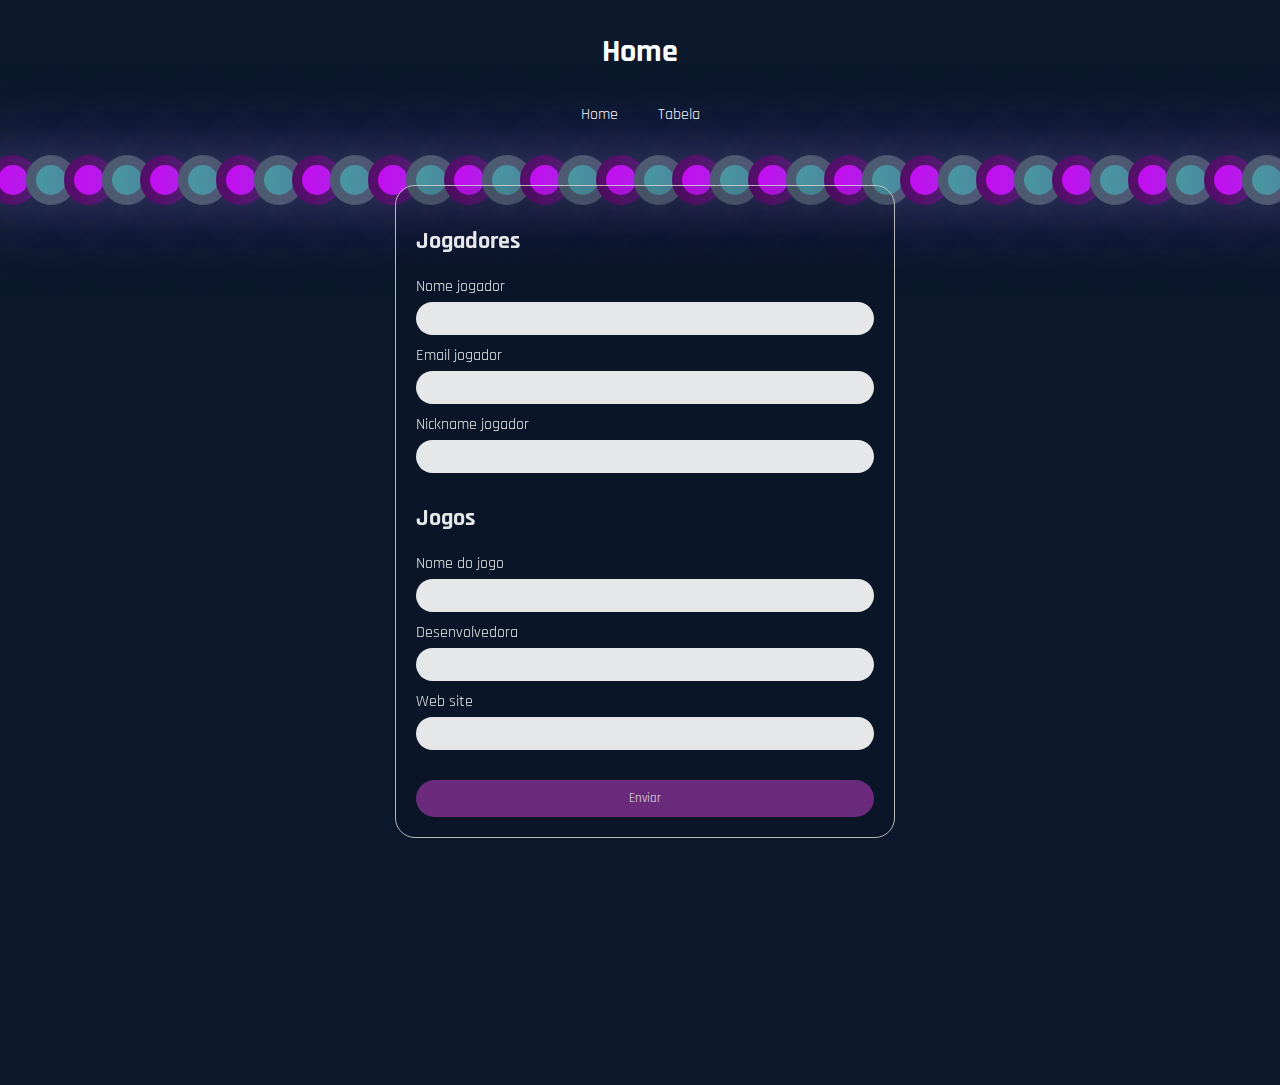
<file: index.html>
<!DOCTYPE html>
<html lang="en">
<head>
    <meta charset="UTF-8">
    <meta name="viewport" content="width=device-width, initial-scale=1.0">
    <link rel="shortcut icon" href="assets/img/controle-de-video-game.png" type="image/x-icon">
    <link rel="stylesheet" href="assets/CSS/style.css">
    <title>Home Page</title>
</head>
<body>
  
    <header>
        <h1>Home</h1>
        <nav>
          <a href="index.html">Home</a>
          <a href="tabela.html">Tabela</a>
        </nav>
      </header>
      
<section class="container">
  

  <div class="bolhas">

    <span style="--i:14"></span>
    <span style="--i:16"></span>
    <span style="--i:11"></span>
    <span style="--i:29"></span>
    <span style="--i:2"></span>
    <span style="--i:9"></span>
    <span style="--i:30"></span>
    <span style="--i:23"></span>
    <span style="--i:5"></span>
    <span style="--i:1"></span>
    <span style="--i:12"></span>
    <span style="--i:26"></span>
    <span style="--i:16"></span>
    <span style="--i:7"></span>
    <span style="--i:9"></span>
    <span style="--i:12"></span>
    <span style="--i:14"></span>
    <span style="--i:3"></span>
    <span style="--i:14"></span>
    <span style="--i:16"></span>
    <span style="--i:11"></span>
    <span style="--i:29"></span>
    <span style="--i:2"></span>
    <span style="--i:9"></span>
    <span style="--i:30"></span>
    <span style="--i:23"></span>
    <span style="--i:5"></span>
    <span style="--i:1"></span>
    <span style="--i:12"></span>
    <span style="--i:26"></span>
    <span style="--i:16"></span>
    <span style="--i:7"></span>
    <span style="--i:9"></span>
    <span style="--i:12"></span>
    <span style="--i:14"></span>
    <span style="--i:3"></span>

    <div class="div-stauts-pg2">
      <form id="meuFormulario">
        <div>
        <h2>Jogadores</h2>
        <label for="campo1">Nome jogador</label>
        <input type="text" id="NameJogador" name="nomeJogador">
    
        <label for="campo2">Email jogador</label>
        <input type="text" id="EmailJogador" name="emailJogador">

        <label for="campo2">Nickname jogador</label>
        <input type="text" id="Nickname" name="nicknameJogador">
        
        </div>
    
      <div>
        <h2>Jogos</h2>
        <label for="campo3">Nome do jogo</label>
        <input type="text" id="NomeJogo" name="nomeJogo">
    
        <label for="campo4">Desenvolvedora</label>
        <input type="text" id="NomeAutor" name="nomeAutor">

        <label for="campo4">Web site</label>
        <input type="text" id="WebSite" name="websiteJogo">
        
       
      </div>

      <!-- <div>
        <h2>Ranking</h2>
        <label for="campo3">Pontuação</label>
        <input type="number" id="Pontuacao" name="pontuacao">
    
        <label for="campo4">Data da pontuacao</label>
        <input type="text" id="dataPontuacao" name="dataPontuacao">

        <label for="campo4">Id do jogador</label>
        <input type="number" id="Jogador" name="idJogador">

        <label for="campo4">Id do jogo</label>
        <input type="number" id="Jogo" name="idJogo">
      </div> -->


      <button type="submit" class="button">Enviar</button>
      </form>
  
  </div>
  </div>

</section>
    <script src="assets/JS/index.js"></script>
</body>
</html>
</file>
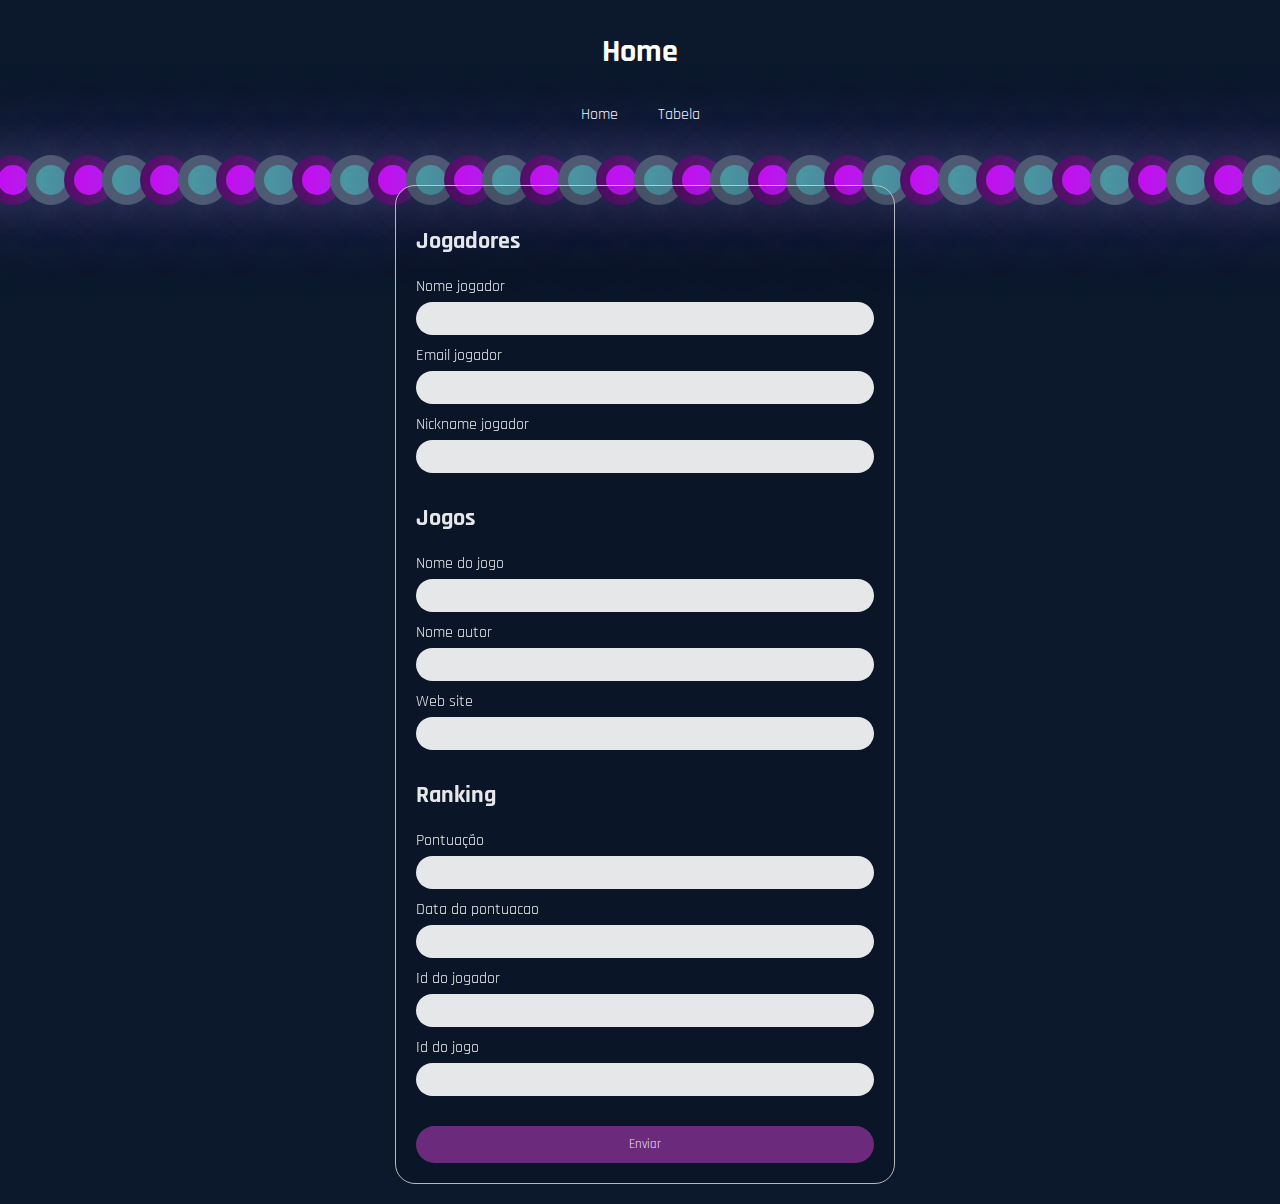
<file: home.html>
<!DOCTYPE html>
<html lang="en">
<head>
    <meta charset="UTF-8">
    <meta name="viewport" content="width=device-width, initial-scale=1.0">
    <link rel="stylesheet" href="assets/CSS/style.css">
    <title>Document</title>
</head>
<body>
    <header>
        <h1>Home</h1>
        <nav>
          <a href="home.html">Home</a>
          <a href="tabela.html">Tabela</a>
        </nav>
      </header>
<section class="container">

  <div class="bolhas">

    <span style="--i:14"></span>
    <span style="--i:16"></span>
    <span style="--i:11"></span>
    <span style="--i:29"></span>
    <span style="--i:2"></span>
    <span style="--i:9"></span>
    <span style="--i:30"></span>
    <span style="--i:23"></span>
    <span style="--i:5"></span>
    <span style="--i:1"></span>
    <span style="--i:12"></span>
    <span style="--i:26"></span>
    <span style="--i:16"></span>
    <span style="--i:7"></span>
    <span style="--i:9"></span>
    <span style="--i:12"></span>
    <span style="--i:14"></span>
    <span style="--i:3"></span>
    <span style="--i:14"></span>
    <span style="--i:16"></span>
    <span style="--i:11"></span>
    <span style="--i:29"></span>
    <span style="--i:2"></span>
    <span style="--i:9"></span>
    <span style="--i:30"></span>
    <span style="--i:23"></span>
    <span style="--i:5"></span>
    <span style="--i:1"></span>
    <span style="--i:12"></span>
    <span style="--i:26"></span>
    <span style="--i:16"></span>
    <span style="--i:7"></span>
    <span style="--i:9"></span>
    <span style="--i:12"></span>
    <span style="--i:14"></span>
    <span style="--i:3"></span>

    <div class="div-stauts-pg2">
      <form id="meuFormulario">
        <div>
        <h2>Jogadores</h2>
        <label for="campo1">Nome jogador</label>
        <input type="text" id="NameJogador" name="nomeJogador">
    
        <label for="campo2">Email jogador</label>
        <input type="text" id="EmailJogador" name="emailJogador">

        <label for="campo2">Nickname jogador</label>
        <input type="text" id="Nickname" name="nicknameJogador">
        
        </div>
    
      <div>
        <h2>Jogos</h2>
        <label for="campo3">Nome do jogo</label>
        <input type="text" id="NomeJogo" name="nomeJogo">
    
        <label for="campo4">Nome autor</label>
        <input type="text" id="NomeAutor" name="nomeAutor">

        <label for="campo4">Web site</label>
        <input type="text" id="WebSite" name="websiteJogo">
        
       
      </div>

      <div>
        <h2>Ranking</h2>
        <label for="campo3">Pontuação</label>
        <input type="number" id="Pontuacao" name="pontuacao">
    
        <label for="campo4">Data da pontuacao</label>
        <input type="text" id="dataPontuacao" name="dataPontuacao">

        <label for="campo4">Id do jogador</label>
        <input type="number" id="Jogador" name="jogadores">

        <label for="campo4">Id do jogo</label>
        <input type="number" id="Jogo" name="jogos">
      </div>


      <button type="submit" class="button">Enviar</button>
      </form>
  
  </div>
  </div>

</section>
    <script src="assets/JS/index.js"></script>
</body>
</html>
</file>
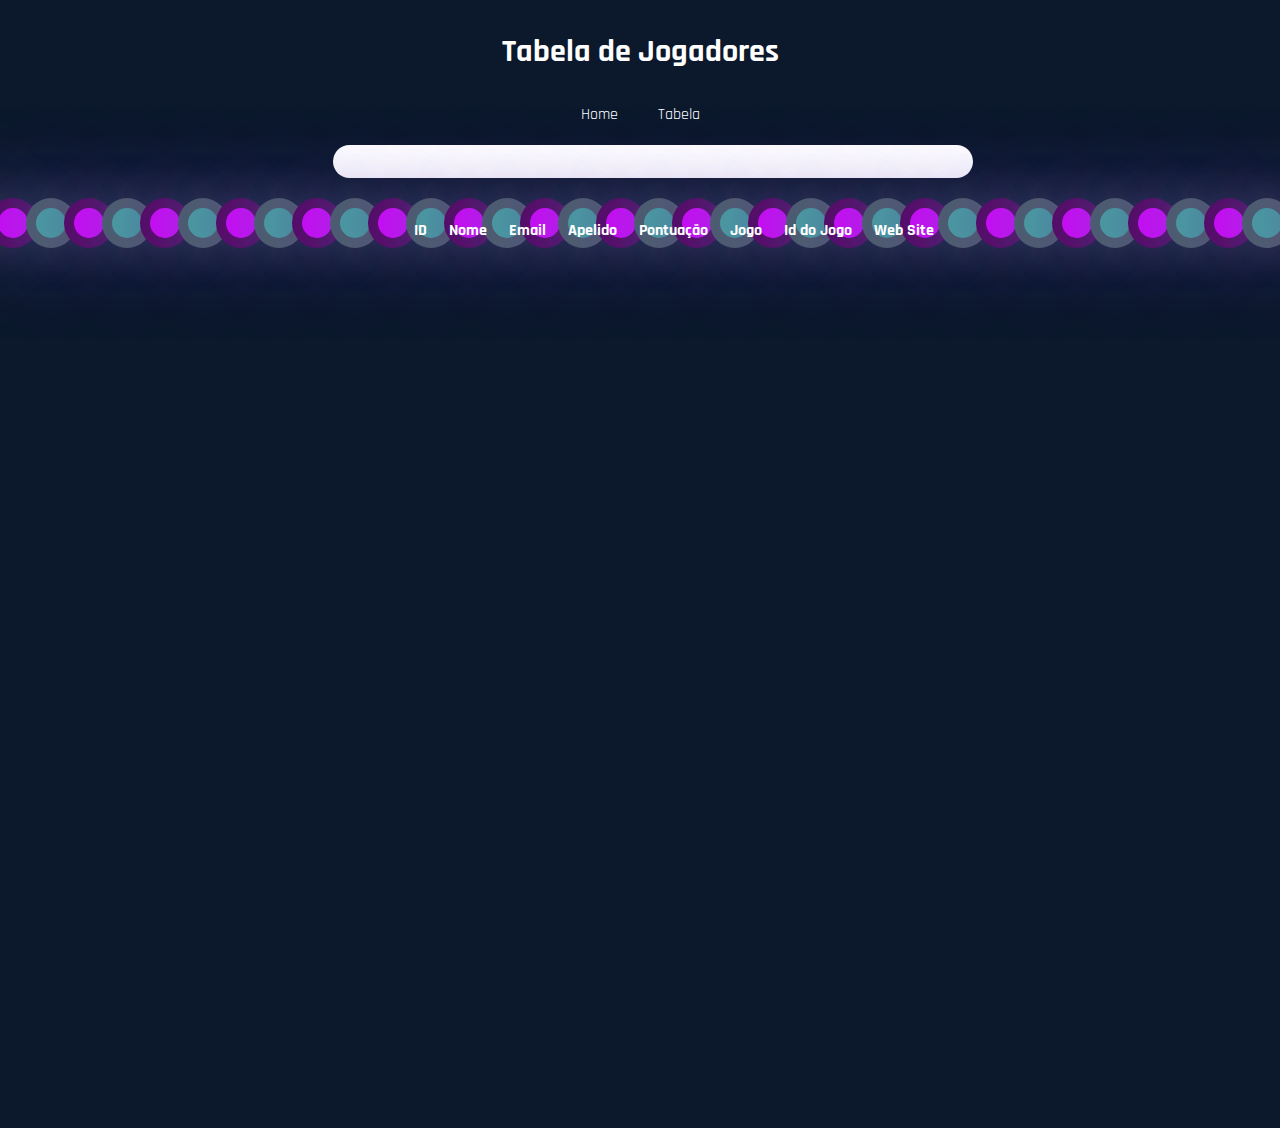
<file: tabela.html>
<!DOCTYPE html>
<html lang="en">

<head>
    <meta charset="UTF-8">
    <meta name="viewport" content="width=device-width, initial-scale=1.0">
    <link rel="stylesheet" href="https://stackpath.bootstrapcdn.com/bootstrap/4.1.3/css/bootstrap.min.css"
        integrity="sha384-MCw98/SFnGE8fJT3GXwEOngsV7Zt27NXFoaoApmYm81iuXoPkFOJwJ8ERdknLPMO" crossorigin="anonymous">
    <link rel="shortcut icon" href="assets/img/controle-de-video-game.png" type="image/x-icon">
    <link rel="stylesheet" href="assets/CSS/style.css">
    <title>Tabela de jogadores</title>
</head>

<body>

    <header>
        <h1>Tabela de Jogadores</h1>
        <nav>
            <a href="index.html">Home</a>
            <a href="tabela.html">Tabela</a>
        </nav>
    </header>

<!-- Modal -->
<div id="meuModal" class="modal">
    <div class="modal-content">
      <span class="close" onclick="fecharModal()"><button>fechar</button></span>
      <form id="meuFormulario" class="formModal">
   
          <h2>Jogadores</h2>
          <div class="inputModal">

              <label for="campo1">Nome jogador</label>
              <input type="text" id="NameJogador" name="nomeJogador">
      
              <label for="campo2">Email jogador</label>
              <input type="text" id="EmailJogador" name="emailJogador">
      
              <label for="campo2">Nickname jogador</label>
              <input type="text" id="Nickname" name="nicknameJogador">
          </div>
        <button type="submit" onclick="editarUsuario()">Enviar</button>
      </form>
    </div>
  </div>
  

    <input type="text" id="busca">
    <section class="container">
        <div class="bolhas">
            <span style="--i:14"></span>
            <span style="--i:16"></span>
            <span style="--i:11"></span>
            <span style="--i:29"></span>
            <span style="--i:2"></span>
            <span style="--i:9"></span>
            <span style="--i:30"></span>
            <span style="--i:23"></span>
            <span style="--i:5"></span>
            <span style="--i:1"></span>
            <span style="--i:12"></span>
            <span style="--i:26"></span>
            <span style="--i:16"></span>
            <span style="--i:7"></span>
            <span style="--i:9"></span>
            <span style="--i:12"></span>
            <span style="--i:14"></span>
            <span style="--i:3"></span>
            <span style="--i:14"></span>
            <span style="--i:16"></span>
            <span style="--i:11"></span>
            <span style="--i:29"></span>
            <span style="--i:2"></span>
            <span style="--i:9"></span>
            <span style="--i:30"></span>
            <span style="--i:23"></span>
            <span style="--i:5"></span>
            <span style="--i:1"></span>
            <span style="--i:12"></span>
            <span style="--i:26"></span>
            <span style="--i:16"></span>
            <span style="--i:7"></span>
            <span style="--i:9"></span>
            <span style="--i:12"></span>
            <span style="--i:14"></span>
            <span style="--i:3"></span>


            <div class="tabela">
                <table id="dadosTabela" border="1">
                    <thead>
                        <tr>
                            <th>ID</th>
                            <th>Nome</th>
                            <th>Email</th>
                            <th>Apelido</th>
                            <th>Pontuação</th>
                            <th>Jogo</th>
                            <th>Id do Jogo</th>
                            <th>Web Site</th>
                        </tr>
                    </thead>
                    <tbody id="tabela-busca">

                    </tbody>
                </table>
            </div>

        </div>


    </section>

    <script src="https://code.jquery.com/jquery-3.3.1.slim.min.js"
        integrity="sha384-q8i/X+965DzO0rT7abK41JStQIAqVgRVzpbzo5smXKp4YfRvH+8abtTE1Pi6jizo"
        crossorigin="anonymous"></script>
    <script src="https://cdnjs.cloudflare.com/ajax/libs/popper.js/1.14.3/umd/popper.min.js"
        integrity="sha384-ZMP7rVo3mIykV+2+9J3UJ46jBk0WLaUAdn689aCwoqbBJiSnjAK/l8WvCWPIPm49"
        crossorigin="anonymous"></script>
    <script src="https://stackpath.bootstrapcdn.com/bootstrap/4.1.3/js/bootstrap.min.js"
        integrity="sha384-ChfqqxuZUCnJSK3+MXmPNIyE6ZbWh2IMqE241rYiqJxyMiZ6OW/JmZQ5stwEULTy"
        crossorigin="anonymous"></script>

    <script src="assets/JS/tabela.js"></script>

</body>

</html>
</file>
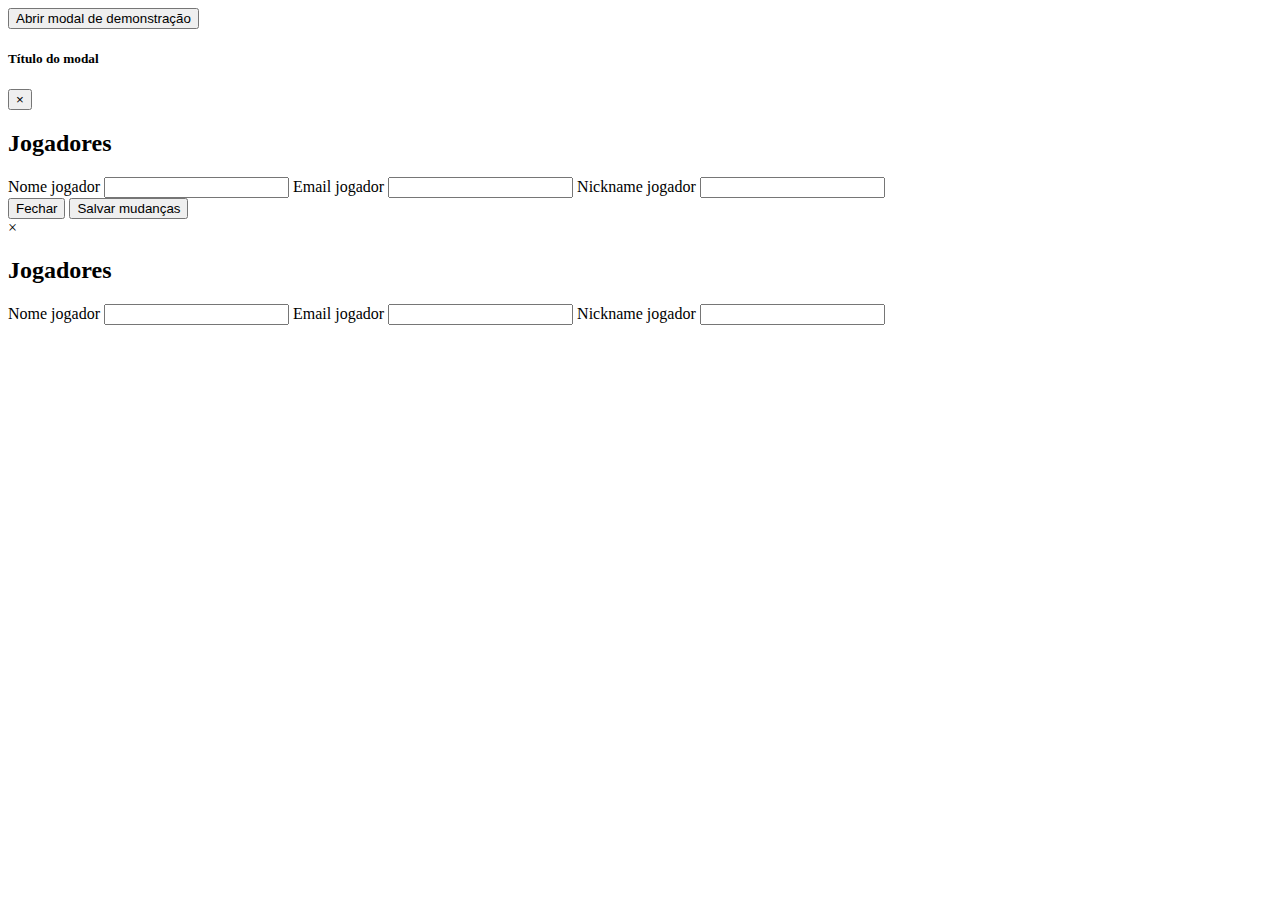
<file: teste.html>
<!DOCTYPE html>
<html lang="en">
<head>
    <meta charset="UTF-8">
    <meta name="viewport" content="width=device-width, initial-scale=1.0">
    <link rel="stylesheet" href="https://stackpath.bootstrapcdn.com/bootstrap/4.1.3/css/bootstrap.min.css" integrity="sha384-MCw98/SFnGE8fJT3GXwEOngsV7Zt27NXFoaoApmYm81iuXoPkFOJwJ8ERdknLPMO" crossorigin="anonymous">

    <title>Document</title>
</head>
<body>
   <!-- Botão para acionar modal -->
<button type="button" class="btn btn-primary" data-toggle="modal" data-target="#modalExemplo">
    Abrir modal de demonstração
  </button>
  
  <!-- Modal -->
  <div class="modal fade" id="modalExemplo" tabindex="-1" role="dialog" aria-labelledby="exampleModalLabel" aria-hidden="true">
    <div class="modal-dialog" role="document">
      <div class="modal-content">
        <div class="modal-header">
          <h5 class="modal-title" id="exampleModalLabel">Título do modal</h5>
          <button type="button" class="close" data-dismiss="modal" aria-label="Fechar">
            <span aria-hidden="true">&times;</span>
          </button>
        </div>
        <div class="modal-body">
            <form id="meuFormulario">
                <div>
                    <h2>Jogadores</h2>
                    <label for="campo1">Nome jogador</label>
                    <input type="text" id="NameJogador" name="nomeJogador">

                    <label for="campo2">Email jogador</label>
                    <input type="text" id="EmailJogador" name="emailJogador">

                    <label for="campo2">Nickname jogador</label>
                    <input type="text" id="Nickname" name="nicknameJogador">
                </div>
            </form>
        </div>
        <div class="modal-footer">
          <button type="button" class="btn btn-secondary" data-dismiss="modal">Fechar</button>
          <button type="button" class="btn btn-primary">Salvar mudanças</button>
        </div>
      </div>
    </div>
  </div>

  <!-- Modal -->
<div id="meuModal" class="modal">
  <div class="modal-content">
    <span class="close" onclick="fecharModal()">&times;</span>
    <form id="meuFormulario">
      <div>
        <h2>Jogadores</h2>
        <label for="campo1">Nome jogador</label>
        <input type="text" id="NameJogador" name="nomeJogador">

        <label for="campo2">Email jogador</label>
        <input type="text" id="EmailJogador" name="emailJogador">

        <label for="campo2">Nickname jogador</label>
        <input type="text" id="Nickname" name="nicknameJogador">
      </div>
    </form>
  </div>
</div>



    <script src="https://code.jquery.com/jquery-3.3.1.slim.min.js" integrity="sha384-q8i/X+965DzO0rT7abK41JStQIAqVgRVzpbzo5smXKp4YfRvH+8abtTE1Pi6jizo" crossorigin="anonymous"></script>
<script src="https://cdnjs.cloudflare.com/ajax/libs/popper.js/1.14.3/umd/popper.min.js" integrity="sha384-ZMP7rVo3mIykV+2+9J3UJ46jBk0WLaUAdn689aCwoqbBJiSnjAK/l8WvCWPIPm49" crossorigin="anonymous"></script>
<script src="https://stackpath.bootstrapcdn.com/bootstrap/4.1.3/js/bootstrap.min.js" integrity="sha384-ChfqqxuZUCnJSK3+MXmPNIyE6ZbWh2IMqE241rYiqJxyMiZ6OW/JmZQ5stwEULTy" crossorigin="anonymous"></script>
</body>
</html>
</file>
<file: assets/CSS/style.css>
/* style.css */
@import url('https://fonts.googleapis.com/css2?family=Rajdhani&display=swap');
*{
    font-family: 'Rajdhani', sans-serif;
}

body {
  
    background-color: #0c192c;
    margin: 0;
    padding: 0;
}
.container{
    position: relative;
    height: 100vh;
    overflow:inherit;
}

.bolhas{
    position: absolute;
    display: flex;
}

.bolhas span{
    width: 30px;
    height: 30px;
    background-color: #459ea0;
    margin: 0 4px;
    border-radius: 50%;
    box-shadow: 0 0 0 10px  #4a606e,
    0 0 50px  #459ea0,
    0 0 100px #459ea0;
    animation: animar calc(300s / var(--i)) linear infinite;
  
}
.div-stauts-pg2{
    position:absolute;
    margin-left: 32.1%;
    width: 200px;
}
@keyframes animar {
    0%{
        transform: translateY(100vh) scale(0);
    }
    100%{
        transform: translateY(-10vh) scale(1);
    }
}

.bolhas span:nth-of-type(even){
    background-color:#ca0af5;
    box-shadow: 0 0 0 10px  #560b67,
    0 0 50px  #762d86,
    0 0 100px #cc06f8;
}

header {
    background-color: rgb(0, 0, 0, 0.0);
    color: white;
    padding: 10px;
    text-align: center;

  }

  header h1{
    animation: glow 1s ease-in-out infinite alternate;

  }

  @-webkit-keyframes glow {
    from {
      text-shadow: 0 0 10px #fff, 0 0 20px #fff, 0 0 30px #e60073, 0 0 40px #e60073, 0 0 50px #e60073, 0 0 60px #e60073, 0 0 70px #e60073;
    }
    
    to {
      text-shadow: 0 0 20px #fff, 0 0 30px #ff4da6, 0 0 40px #ff4da6, 0 0 50px #ff4da6, 0 0 60px #ff4da6, 0 0 70px #ff4da6, 0 0 80px #ff4da6;
    }
  }

  nav {
    display: flex;
    justify-content: center;
  }

  nav a {
    color: white;
    text-decoration: none;
    padding: 10px;
    margin: 0 10px;
  }

  nav a:hover {
    background-color: #762d86;
    border-radius: 20px;
  }

form {
    width: 500px;
    margin: 20px auto;
    background-color: rgb(0, 0, 0, 0.1);
    opacity: 0.9;
    border: 1px solid #ccc;
    padding: 20px;
    box-sizing: border-box;
    color: #fff;
    border-radius: 20px;
}
form label{
    color: #ffffff;
}


div {
    margin-bottom: 20px;
    border-color: #45a049;
}

label {
    display: block;
    margin-bottom: 5px;
    color: #333;
}

input {
    width: 100%;
    padding: 8px;
    box-sizing: border-box;
    margin-bottom: 10px;
    border-radius: 20px;
    border: none;
}

button {
    background-color: #762d86;
    color: #fff;
    padding: 10px 10px 10px 10px;
    border: none;
    cursor: pointer;
    border-radius: 20px;
}

.button{
    width: 100%;
}

button:hover {
    background-color: #3e1646;
}
section{
    display: flex;
    justify-content: center;
    padding: 20px;
}
#busca{
    width: 50%;
    margin-left: 26%;
}
.tabela{
    background-color: rgb(0, 0, 0, 0.0);
    width: 55%;
    display: flex;
    justify-content: center;
    border-radius: 10px;
    position: absolute;
    margin-left: 25%;
}
table{
    border: none;
    text-align: center;
    color: #fff;
    font-weight: bold;
}

table tbody{
    padding: 20px;
   
}

table th{
    padding: 10px;
    border: none;
    color: #fff;
}

table td{
    border: 0.5px solid;
    padding: 10px;
  
}

#id-busca{
    display: none;
}



/* modal */
/* Estilo do Modal */

.formModal{
    background-color: #ffffff;
    border: none;
}

.inputModal input{
background-color: rgb(254, 254, 254);
border-bottom: 2px solid #0c192c;
border-radius: 0;
}

.inputModal label{
color: #0c192c;
font-weight: bold;
}
.modal {
    display: none;
    position: fixed;
    top: 10%;
    left: 0;
    width: 50%;
    height: 80%;

    margin-left: 25%;
  }

  .modal-content{
    height: 100%;
  }
  
  
  .close {
    color: #aaaaaa;
    float: right;
    font-size: 15px;
    font-weight: bold;
    cursor: pointer;
    padding: 15px;

  }
  
  .close:hover,
  .close:focus {
    color: black;
    text-decoration: none;
    cursor: pointer;
  }
</file>
